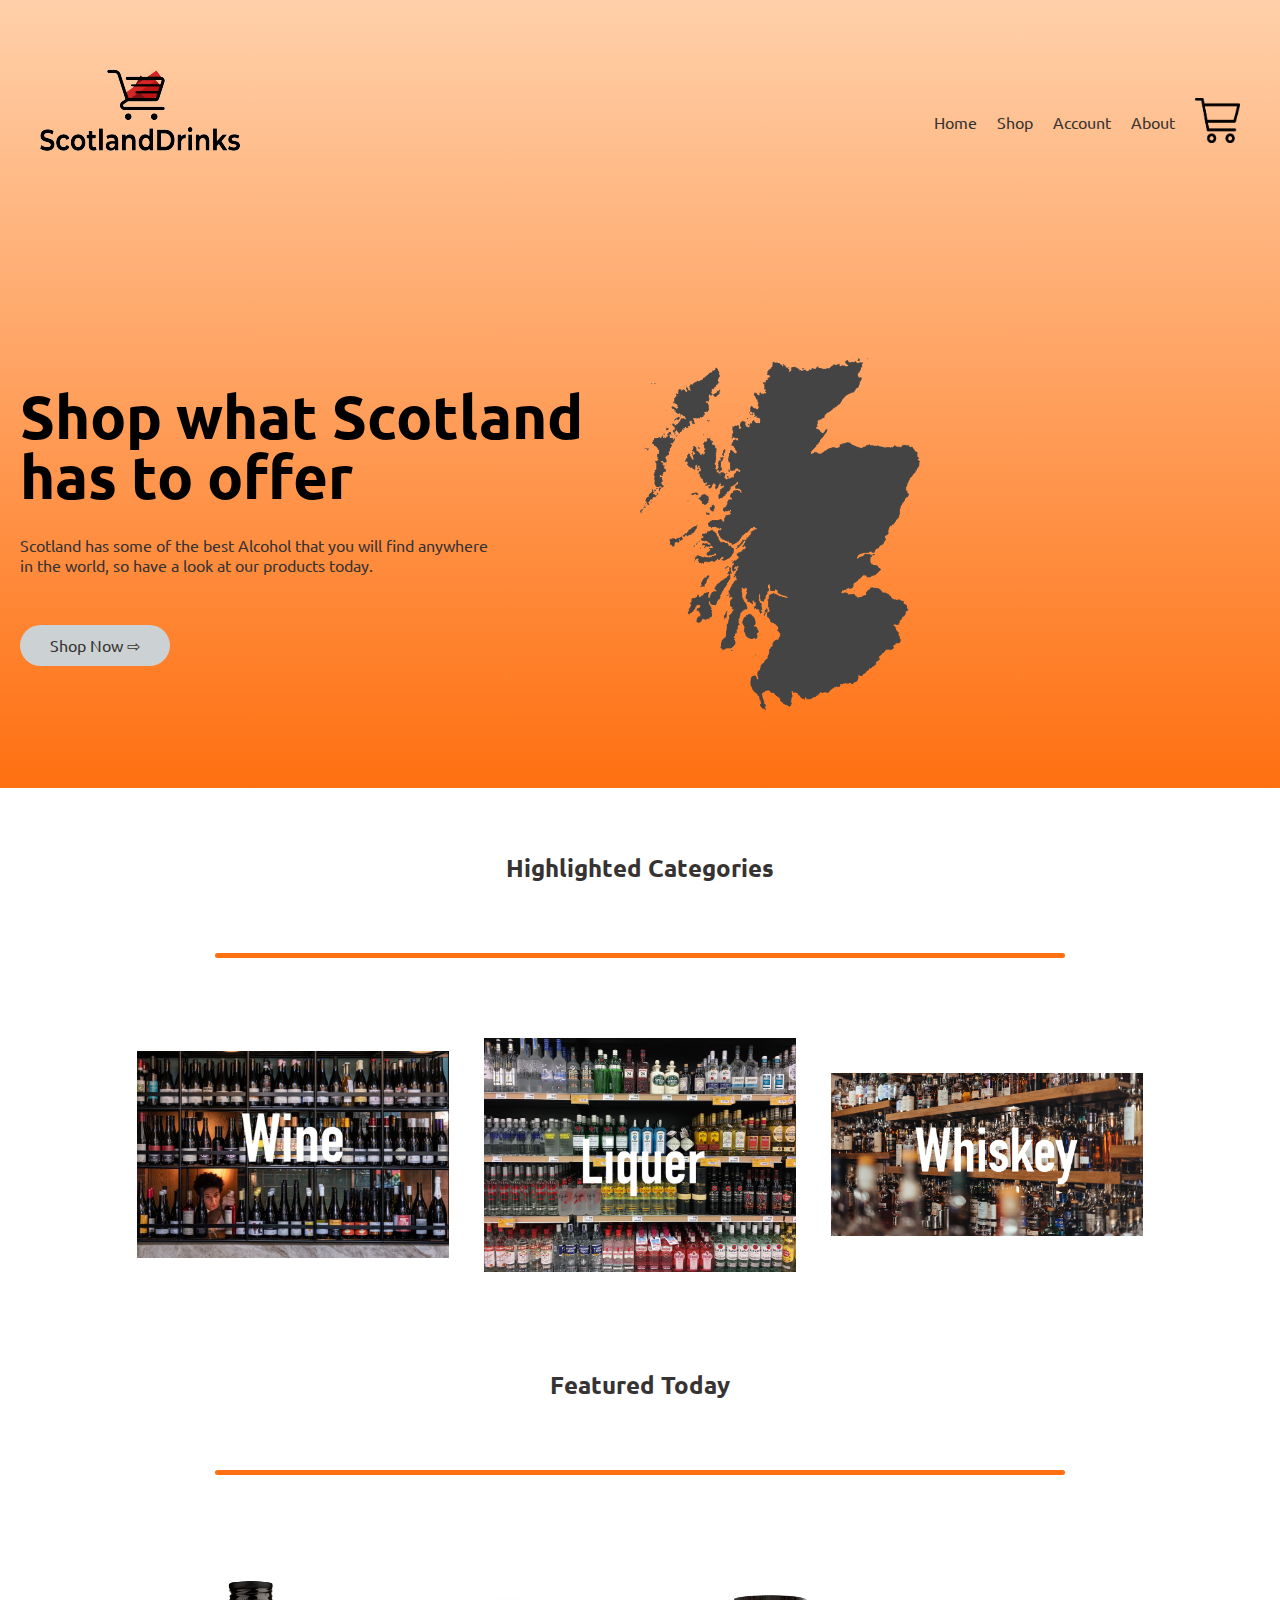
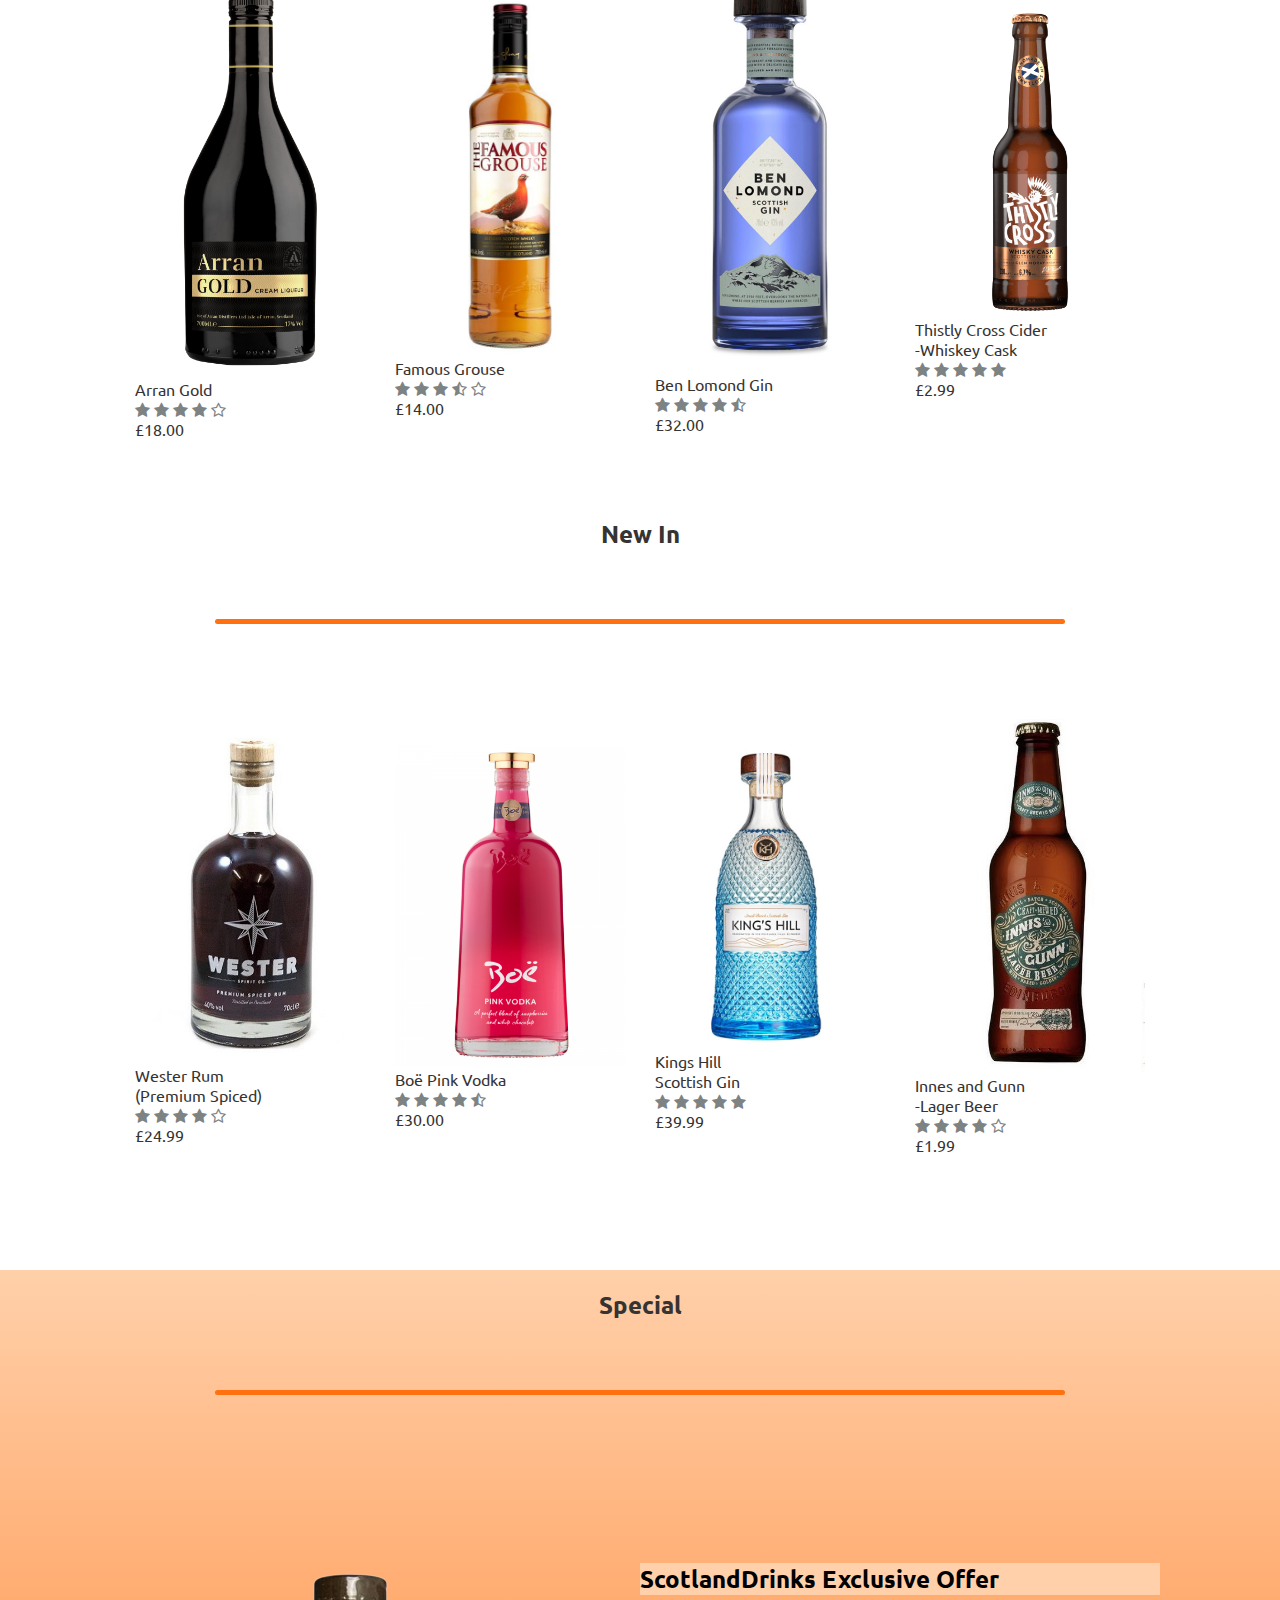
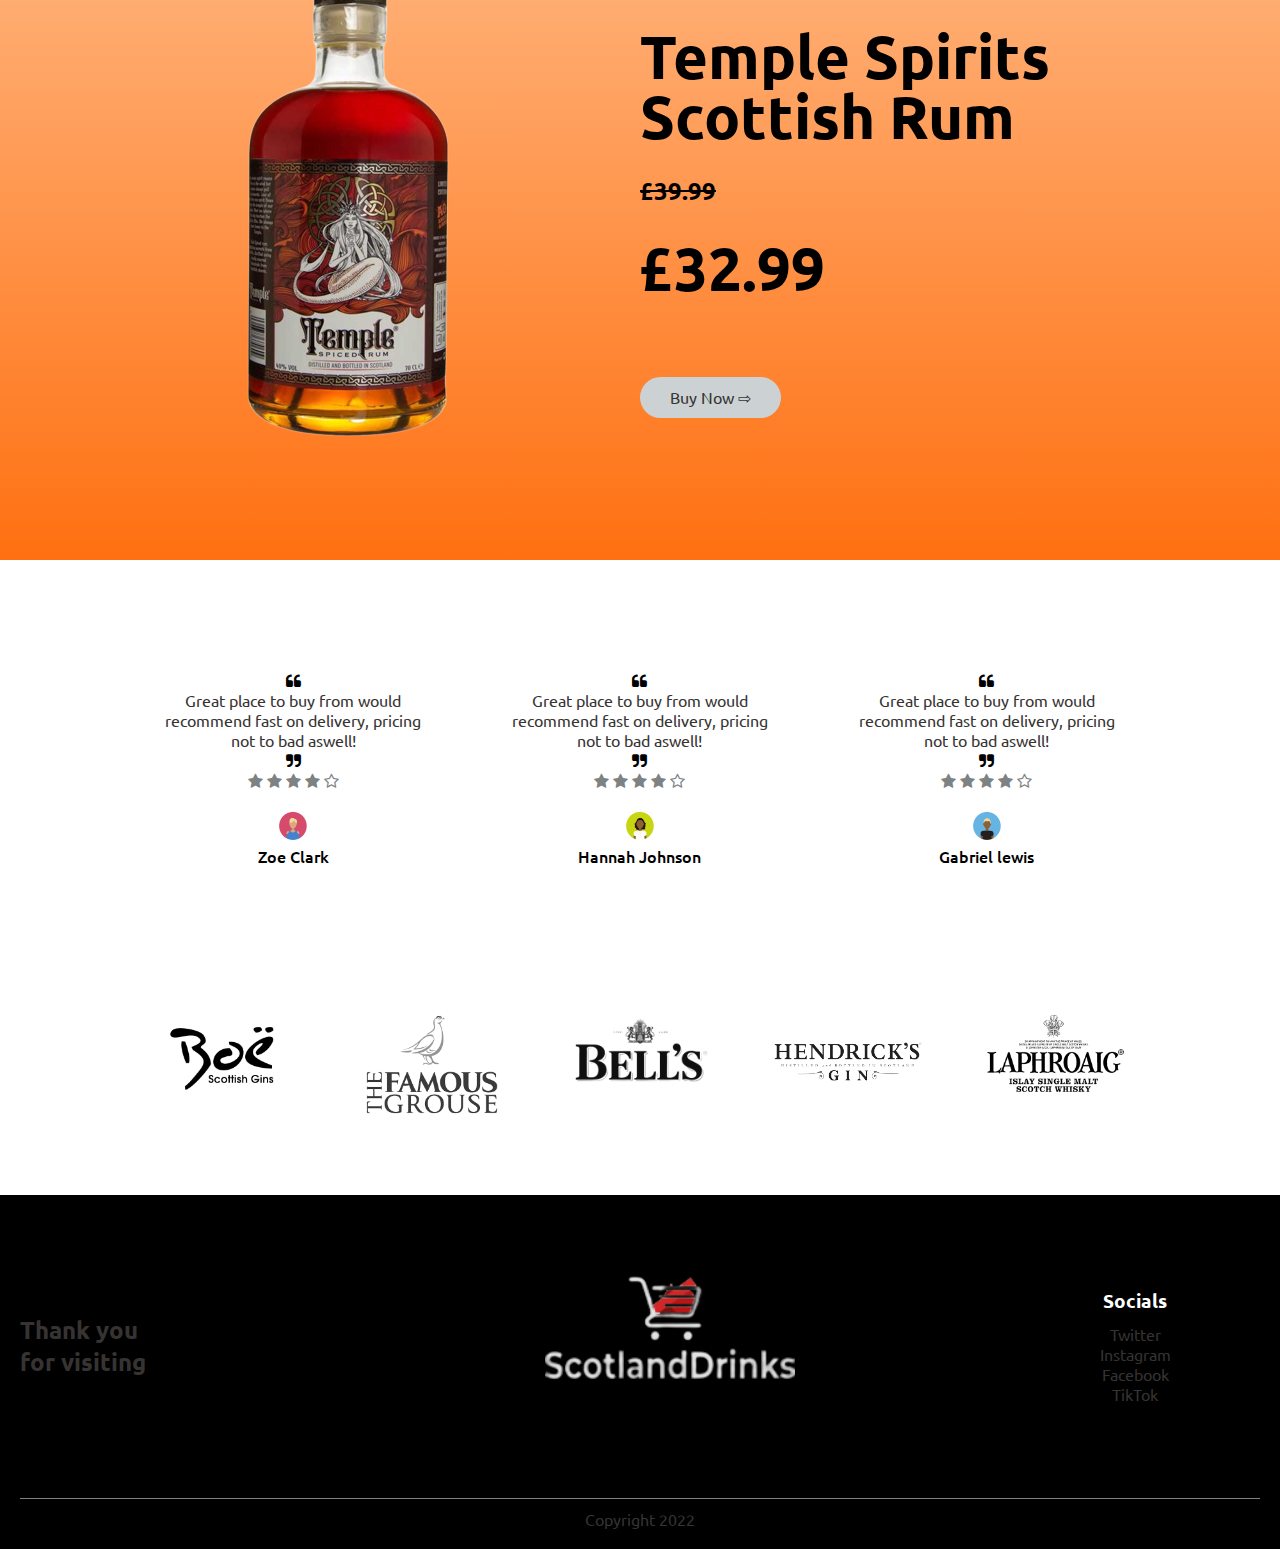
<file: wwwroot/index.html>
<!DOCTYPE html>
<html lang="en">
<head>
    <meta charset="UTF-8">
    <meta name="viewport" content="width=device-width, initial-scale=1.0">
    <title>ScotlandDrinks</title>
    <link rel="stylesheet" href="style.css">
    <link rel="preconnect" href="https://fonts.googleapis.com"> 
    <link rel="preconnect" href="https://fonts.gstatic.com" crossorigin> 
    <link href="https://fonts.googleapis.com/css2?family=Oswald:wght@200&family=Ubuntu:wght@300;400;500;700&display=swap" rel="stylesheet">
    <link rel="stylesheet" href="https://stackpath.bootstrapcdn.com/font-awesome/4.7.0/css/font-awesome.min.css">
</head>
<body>
   <div class="header">

   <div class="shell">
    <div class="navbar">
        <div class="logo">
            <img src="images/Logo.png" width="200px">
        </div>
        <nav>
            <ul id="menuicon">
                <li><a href="index.html">Home</a>
                <li><a href="product.html">Shop</a>
                <li><a href="account.html">Account</a>
                <li><a href="about.html">About</a>
            </ul>
        </nav>
        <a href="basket.html">
         <img alt="Qries" src="images/trolley.png" width="45px" height="45px">
        </a>
        <img src="images/BurgMenu.png" class="menuicon" onclick="menutoggle()">
    </div>
    <div  class="row">
        <div class="collum2">
            <h1>Shop what Scotland<br>has to offer</h1>
            <p>Scotland has some of the best Alcohol that you will find anywhere<br>in the world, so
            have a look at our products today.</p>
            <a href="product.html" class="button">Shop Now &#8680;</a>
        </div>
        <div class="collum2">
            <img src="images/GreyScot.png" width ="280px">
        </div>
    </div>
    </div>
</div>

<!------- Catgeories Highlighted ----->
<div class="categories">
    <div class="small-shell">
        <h2 class="title">Highlighted Categories<br><br></h2>
        <div class="row">
        <div class="collum3">
            <img src="images/Wine.jpg">
        </div>
        <div class="collum3">
            <img src="images/Liquer.jpg">
        </div>
        <div class="collum3">
            <img src="images/Whiskey.jpg">
        </div>
    </div>
    </div>
</div>

<!--------Featured------->
<div class="small-shell">
    <h2 class="title">Featured Today<br><br></h2>
    <div class="row">
        <div class="collum4">
            <img src="images/ArranGold.png">
            <h4>Arran Gold</h4>
            <div class="rating">
                <i class="fa fa-star" aria-hidden="true"></i>
                <i class="fa fa-star" aria-hidden="true"></i>
                <i class="fa fa-star" aria-hidden="true"></i>
                <i class="fa fa-star" aria-hidden="true"></i>
                <i class="fa fa-star-o" aria-hidden="true"></i>
            </div>
            <p>£18.00</p>
        </div>
        <div class="collum4">
            <img src="images/Grouse.jpg">
            <h4>Famous Grouse</h4>
            <div class="rating">
                <i class="fa fa-star" aria-hidden="true"></i>
                <i class="fa fa-star" aria-hidden="true"></i>
                <i class="fa fa-star" aria-hidden="true"></i>
                <i class="fa fa-star-half-o" aria-hidden="true"></i>
                <i class="fa fa-star-o" aria-hidden="true"></i>
            </div>
            <p>£14.00</p>
        </div>
        <div class="collum4">
            <img src="images/BenLomond.jpg">
            <h4>Ben Lomond Gin</h4>
            <div class="rating">
                <i class="fa fa-star" aria-hidden="true"></i>
                <i class="fa fa-star" aria-hidden="true"></i>
                <i class="fa fa-star" aria-hidden="true"></i>
                <i class="fa fa-star" aria-hidden="true"></i>
                <i class="fa fa-star-half-o" aria-hidden="true"></i>
            </div>
            <p>£32.00</p>
        </div>
        <div class="collum4">
            <img src="images/ThistlyCross.png">
            <h4>Thistly Cross Cider<br>-Whiskey Cask </h4>
            <div class="rating">
                <i class="fa fa-star" aria-hidden="true"></i>
                <i class="fa fa-star" aria-hidden="true"></i>
                <i class="fa fa-star" aria-hidden="true"></i>
                <i class="fa fa-star" aria-hidden="true"></i>
                <i class="fa fa-star" aria-hidden="true"></i>
            </div>
            <p>£2.99</p>
        </div>
    </div>
    <h2 class="title">New In<br><br></h2>
    <div class="row">
        <div class="collum4">
            <img src="images/WesterRum.jpg">
            <h4>Wester Rum<br>(Premium Spiced)</h4>
            <div class="rating">
                <i class="fa fa-star" aria-hidden="true"></i>
                <i class="fa fa-star" aria-hidden="true"></i>
                <i class="fa fa-star" aria-hidden="true"></i>
                <i class="fa fa-star" aria-hidden="true"></i>
                <i class="fa fa-star-o" aria-hidden="true"></i>
            </div>
            <p>£24.99</p>
        </div>
        <div class="collum4">
            <img src="images/BoeVodka.png">
            <h4>Boë Pink Vodka</h4>
            <div class="rating">
                <i class="fa fa-star" aria-hidden="true"></i>
                <i class="fa fa-star" aria-hidden="true"></i>
                <i class="fa fa-star" aria-hidden="true"></i>
                <i class="fa fa-star" aria-hidden="true"></i>
                <i class="fa fa-star-half-o" aria-hidden="true"></i>
            </div>
            <p>£30.00</p>
        </div>
        <div class="collum4">
            <img src="images/KingsHill.jpg">
            <h4>Kings Hill<br>Scottish Gin</h4>
            <div class="rating">
                <i class="fa fa-star" aria-hidden="true"></i>
                <i class="fa fa-star" aria-hidden="true"></i>
                <i class="fa fa-star" aria-hidden="true"></i>
                <i class="fa fa-star" aria-hidden="true"></i>
                <i class="fa fa-star" aria-hidden="true"></i>
            </div>
            <p>£39.99</p>
        </div>
        <div class="collum4">
            <img src="images/InnesGunn.jpg">
            <h4>Innes and Gunn<br>-Lager Beer</h4>
            <div class="rating">
                <i class="fa fa-star" aria-hidden="true"></i>
                <i class="fa fa-star" aria-hidden="true"></i>
                <i class="fa fa-star" aria-hidden="true"></i>
                <i class="fa fa-star" aria-hidden="true"></i>
                <i class="fa fa-star-o" aria-hidden="true"></i>
            </div>
            <p>£1.99</p>
        </div>
    </div>
</div>
<!-------------Exclusive Offer----------->
    <div class="offer">
        <div class="small-shell">
            <h2 class="title">Special<br><br></h2>
            <div class="row">
                <div class="collum2">
                    <img src="images/TempleRum.png">
                </div>
                <div class="collum2">
                    <h2 style="background-color: #FFD0AA;">ScotlandDrinks Exclusive Offer</h2>
                    <h1>Temple Spirits Scottish Rum</h1>
                    <h2 style="text-decoration:line-through;">£39.99</h2>
                    <h1>£32.99</h1>
                    <a href="productdetails.html" class="button">Buy Now &#8680;</a>
                </div>
            </div>
        </div>
    </div>

    <!--------- New Section ------->
    <div class="Review">
        <div class="small-shell">
            <div class="row">
                <div class="collum3">
                    <i class="fa fa-quote-left" aria-hidden="true"></i>
                    <p>Great place to buy from would recommend fast
                       on delivery, pricing not to bad aswell!
                    </p>
                    <i class="fa fa-quote-right" aria-hidden="true"></i>
                    <div class="rating">
                        <i class="fa fa-star" aria-hidden="true"></i>
                        <i class="fa fa-star" aria-hidden="true"></i>
                        <i class="fa fa-star" aria-hidden="true"></i>
                        <i class="fa fa-star" aria-hidden="true"></i>
                        <i class="fa fa-star-o" aria-hidden="true"></i>
                    </div>
                    <img src="images/Profile-1.png">
                    <h3>Zoe Clark</h3>
                </div>
                <div class="collum3">
                    <i class="fa fa-quote-left" aria-hidden="true"></i>
                    <p>Great place to buy from would recommend fast
                       on delivery, pricing not to bad aswell!
                    </p>
                    <i class="fa fa-quote-right" aria-hidden="true"></i>
                    <div class="rating">
                        <i class="fa fa-star" aria-hidden="true"></i>
                        <i class="fa fa-star" aria-hidden="true"></i>
                        <i class="fa fa-star" aria-hidden="true"></i>
                        <i class="fa fa-star" aria-hidden="true"></i>
                        <i class="fa fa-star-o" aria-hidden="true"></i>
                    </div>
                    <img src="images/Profile-2.png">
                    <h3>Hannah Johnson</h3>
                </div>
                <div class="collum3">
                    <i class="fa fa-quote-left" aria-hidden="true"></i>
                    <p>Great place to buy from would recommend fast
                       on delivery, pricing not to bad aswell!
                    </p>
                    <i class="fa fa-quote-right" aria-hidden="true"></i>
                    <div class="rating">
                        <i class="fa fa-star" aria-hidden="true"></i>
                        <i class="fa fa-star" aria-hidden="true"></i>
                        <i class="fa fa-star" aria-hidden="true"></i>
                        <i class="fa fa-star" aria-hidden="true"></i>
                        <i class="fa fa-star-o" aria-hidden="true"></i>
                    </div>
                    <img src="images/Profile-3.png">
                    <h3>Gabriel lewis</h3>
                </div>
            </div>
        </div>
    </div>

    <!-----Brand--->
    <div class="brands">
        <div class="small-shell">
            <div class="row">
                <div class="collum5">
                    <img src="images/Logo1.png">
                </div>
                <div class="collum5">
                    <img src="images/Logo2.png">
                </div>
                <div class="collum5">
                    <img src="images/Logo3.png">
                </div>
                <div class="collum5">
                    <img src="images/Logo4.png">
                </div>
                <div class="collum5">
                    <img src="images/Logo5.png">
                </div>
            </div>
        </div>
    </div>

<!---------footer------>

    <div class="footer">
        <div class="shell">
            <div class="row">
                <div class="foot-collum1">
                    <h2>Thank you<br>for visiting</h2>
                </div>
                <div class="foot-collum2">
                    <img src="images/WhiteLogo.png">
                </div>
                <div class="foot-collum3">
                    <h3>Socials</h3>
                    <ul>
                        <li>Twitter<br></li>
                        <li>Instagram<br></li>
                        <li>Facebook<br></li>
                        <li>TikTok<br></li>
                    </ul>
                </div>
            </div>
            <hr>
            <p class="copyright">Copyright 2022</p>
        </div>
    </div>

    <!-----js toggle----->
    <script>
        var menuicon = document.getElementById("menuicon");
        
        menuicon.style.maxHeight = "0px";

        function menutoggle(){
            if(menuicon.style.maxHeight == "0px")
                {
                    menuicon.style.maxHeight = "200px";
                }
            else
                {
                    menuicon.style.maxHeight = "0px";
                }
        }
    </script>
</body>
</html>
</file>
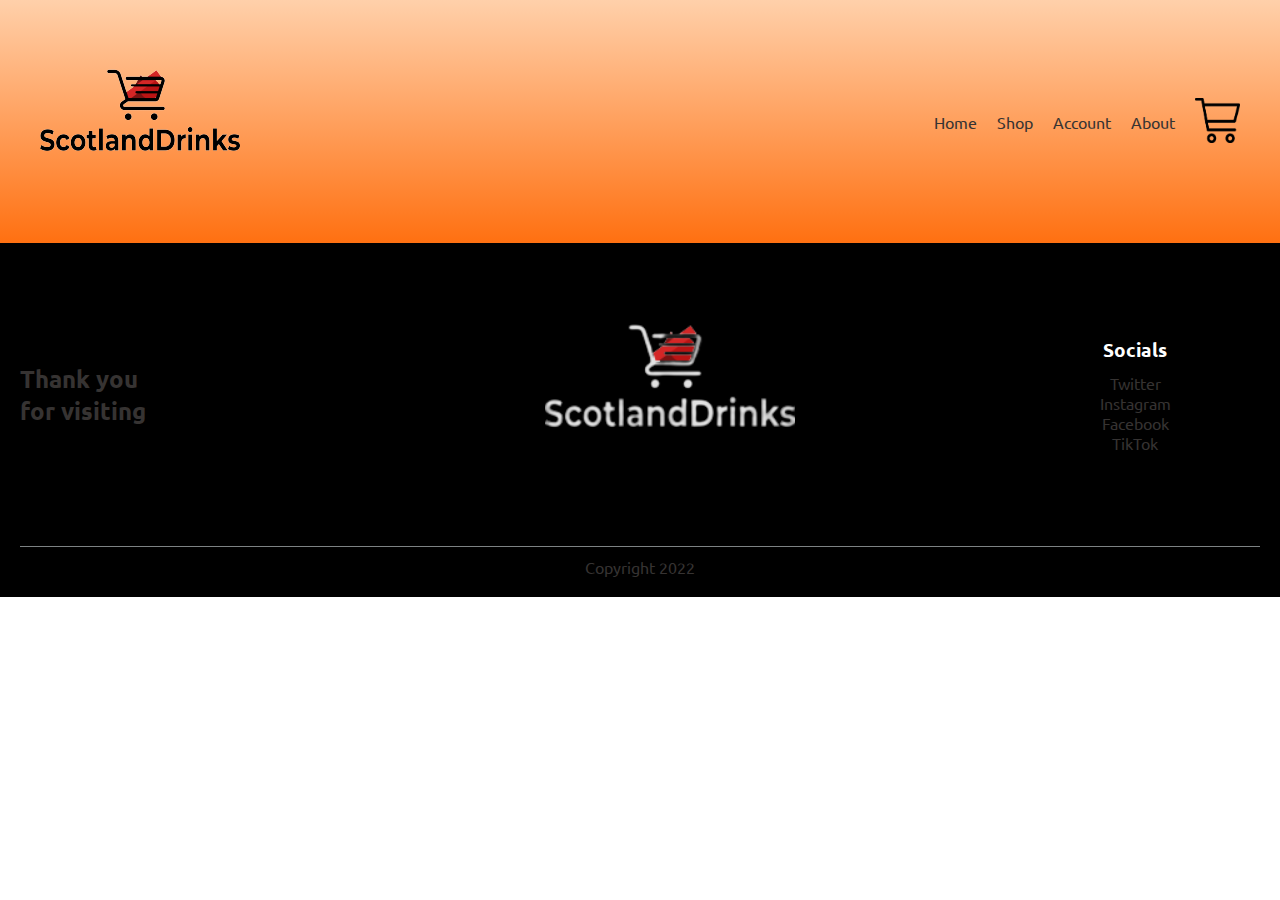
<file: wwwroot/about.html>
<!DOCTYPE html>
<html lang="en">
<head>
    <meta charset="UTF-8">
    <meta name="viewport" content="width=device-width, initial-scale=1.0">
    <title>ScotlandDrinks - Products</title>
    <link rel="stylesheet" href="style.css">
    <link rel="preconnect" href="https://fonts.googleapis.com"> 
    <link rel="preconnect" href="https://fonts.gstatic.com" crossorigin> 
    <link href="https://fonts.googleapis.com/css2?family=Oswald:wght@200&family=Ubuntu:wght@300;400;500;700&display=swap" rel="stylesheet">
    <link rel="stylesheet" href="https://stackpath.bootstrapcdn.com/font-awesome/4.7.0/css/font-awesome.min.css">
</head>

<body>
   <div class="header">

   <div class="shell">
    <div class="navbar">
        <div class="logo">
            <img src="images/Logo.png" width="200px">
        </div>
        <nav>
            <ul id="menuicon">
                <li><a href="index.html">Home</a>
                <li><a href="product.html">Shop</a>
                <li><a href="account.html">Account</a>
                <li><a href="about.html">About</a>
            </ul>
        </nav>
        <a href="basket.html">
         <img alt="Qries" src="images/trolley.png" width="45px" height="45px">
        </a>
        <img src="images/BurgMenu.png" class="menuicon" onclick="menutoggle()">
    </div>
    </div>
    </div>

   <!---------footer------>

    <div class="footer">
        <div class="shell">
            <div class="row">
                <div class="foot-collum1">
                    <h2>Thank you<br>for visiting</h2>
                </div>
                <div class="foot-collum2">
                    <img src="images/WhiteLogo.png">
                </div>
                <div class="foot-collum3">
                    <h3>Socials</h3>
                    <ul>
                        <li>Twitter<br></li>
                        <li>Instagram<br></li>
                        <li>Facebook<br></li>
                        <li>TikTok<br></li>
                    </ul>
                </div>
            </div>
            <hr>
            <p class="copyright">Copyright 2022</p>
        </div>
    </div>
    <!-----js toggle----->
    <script>
        var menuicon = document.getElementById("menuicon");
        
        menuicon.style.maxHeight = "0px";

        function menutoggle(){
            if(menuicon.style.maxHeight == "0px")
                {
                    menuicon.style.maxHeight = "200px";
                }
            else
                {
                    menuicon.style.maxHeight = "0px";
                }
        }
    </script>
</body>
</html>
</file>
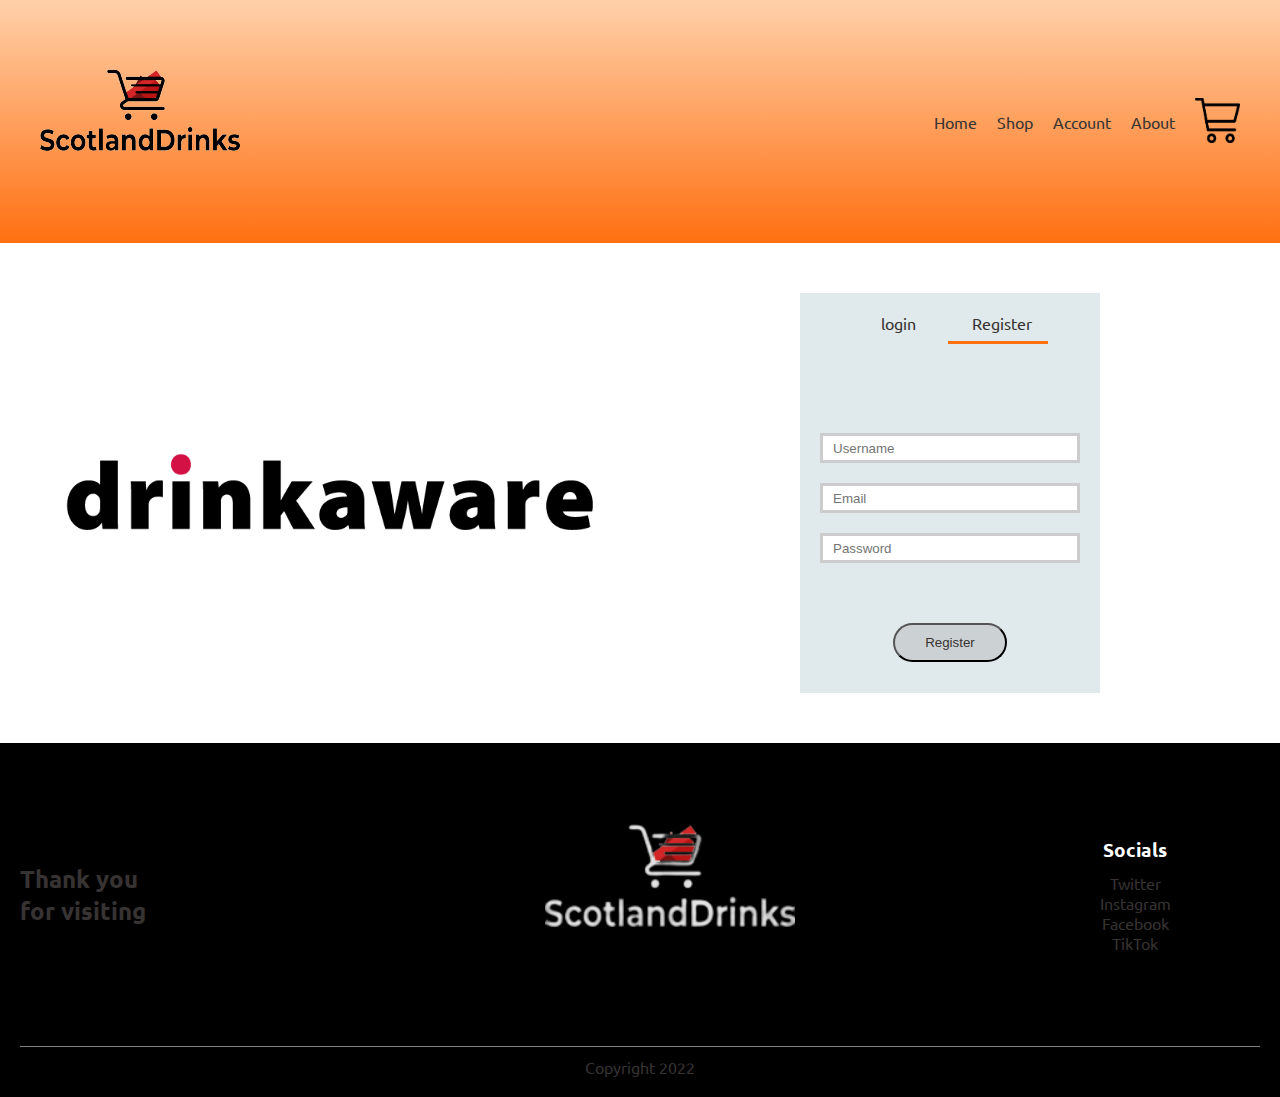
<file: wwwroot/account.html>
<!DOCTYPE html>
<html lang="en">
<head>
    <meta charset="UTF-8">
    <meta name="viewport" content="width=device-width, initial-scale=1.0">
    <title>ScotlandDrinks - Products</title>
    <link rel="stylesheet" href="style.css">
    <link rel="preconnect" href="https://fonts.googleapis.com"> 
    <link rel="preconnect" href="https://fonts.gstatic.com" crossorigin> 
    <link href="https://fonts.googleapis.com/css2?family=Oswald:wght@200&family=Ubuntu:wght@300;400;500;700&display=swap" rel="stylesheet">
    <link rel="stylesheet" href="https://stackpath.bootstrapcdn.com/font-awesome/4.7.0/css/font-awesome.min.css">
</head>

<body>
   <div class="header">

   <div class="shell">
    <div class="navbar">
        <div class="logo">
            <img src="images/Logo.png" width="200px">
        </div>
        <nav>
            <ul id="menuicon">
                <li><a href="index.html">Home</a>
                <li><a href="product.html">Shop</a>
                <li><a href="account.html">Account</a>
                <li><a href="about.html">About</a>
            </ul>
        </nav>
        <a href="basket.html">
         <img alt="Qries" src="images/trolley.png" width="45px" height="45px">
        </a>
        <img src="images/BurgMenu.png" class="menuicon" onclick="menutoggle()">
    </div>
    </div>
    </div>

    <!---account------>

    <div class="account">
        <div class="shell">
            <div class="row">
                <div class="collum2">
                    <img src="images/drinkaware.png" width="100%">
                </div>
                <div class="collum2">
                    <div class="formholder">
                       <div class="formbutton">
                           <span onclick="Login()">login</span>
                           <span onclick="Register()">Register</span>
                           <hr id="Indicator">
                       </div> 

                       <form id="LoginForm">
                           <input type="text" placeholder="Username">
                           <input type="password" placeholder="Password">
                           <button type="submit" class="button">Login</button>
                           <a href="">Forgot Password</a>
                       </form>

                       <form id="RegistrationForm">
                        <input type="text" placeholder="Username">
                        <input type="email" placeholder="Email">
                        <input type="password" placeholder="Password">
                        <button type="submit" class="button">Register</button>
                    </form>
                    </div>
                </div>
            </div>
        </div>
    </div>

   <!---------footer------>

    <div class="footer">
        <div class="shell">
            <div class="row">
                <div class="foot-collum1">
                    <h2>Thank you<br>for visiting</h2>
                </div>
                <div class="foot-collum2">
                    <img src="images/WhiteLogo.png">
                </div>
                <div class="foot-collum3">
                    <h3>Socials</h3>
                    <ul>
                        <li>Twitter<br></li>
                        <li>Instagram<br></li>
                        <li>Facebook<br></li>
                        <li>TikTok<br></li>
                    </ul>
                </div>
            </div>
            <hr>
            <p class="copyright">Copyright 2022</p>
        </div>
    </div>
    <!-----js toggle----->
    <script>
        var menuicon = document.getElementById("menuicon");
        
        menuicon.style.maxHeight = "0px";

        function menutoggle(){
            if(menuicon.style.maxHeight == "0px")
                {
                    menuicon.style.maxHeight = "200px";
                }
            else
                {
                    menuicon.style.maxHeight = "0px";
                }
        }
    </script>

    <!----js for form----->

    <script>

        var LoginForm = document.getElementById("LoginForm")
        var RegistrationForm = document.getElementById("RegistrationForm")
        var Indicator = document.getElementById("Indicator")

            function Register(){

                RegistrationForm.style.transform = "translateX(0px)";
                LoginForm.style.transform = "translateX(0px)";
                Indicator.style.transform = "translateX(100px)";

            }

            function Login(){

                RegistrationForm.style.transform = "translateX(300px)";
                LoginForm.style.transform = "translateX(300px)";
                Indicator.style.transform = "translateX(0px)";
            }

    </script>
</body>
</html>
</file>
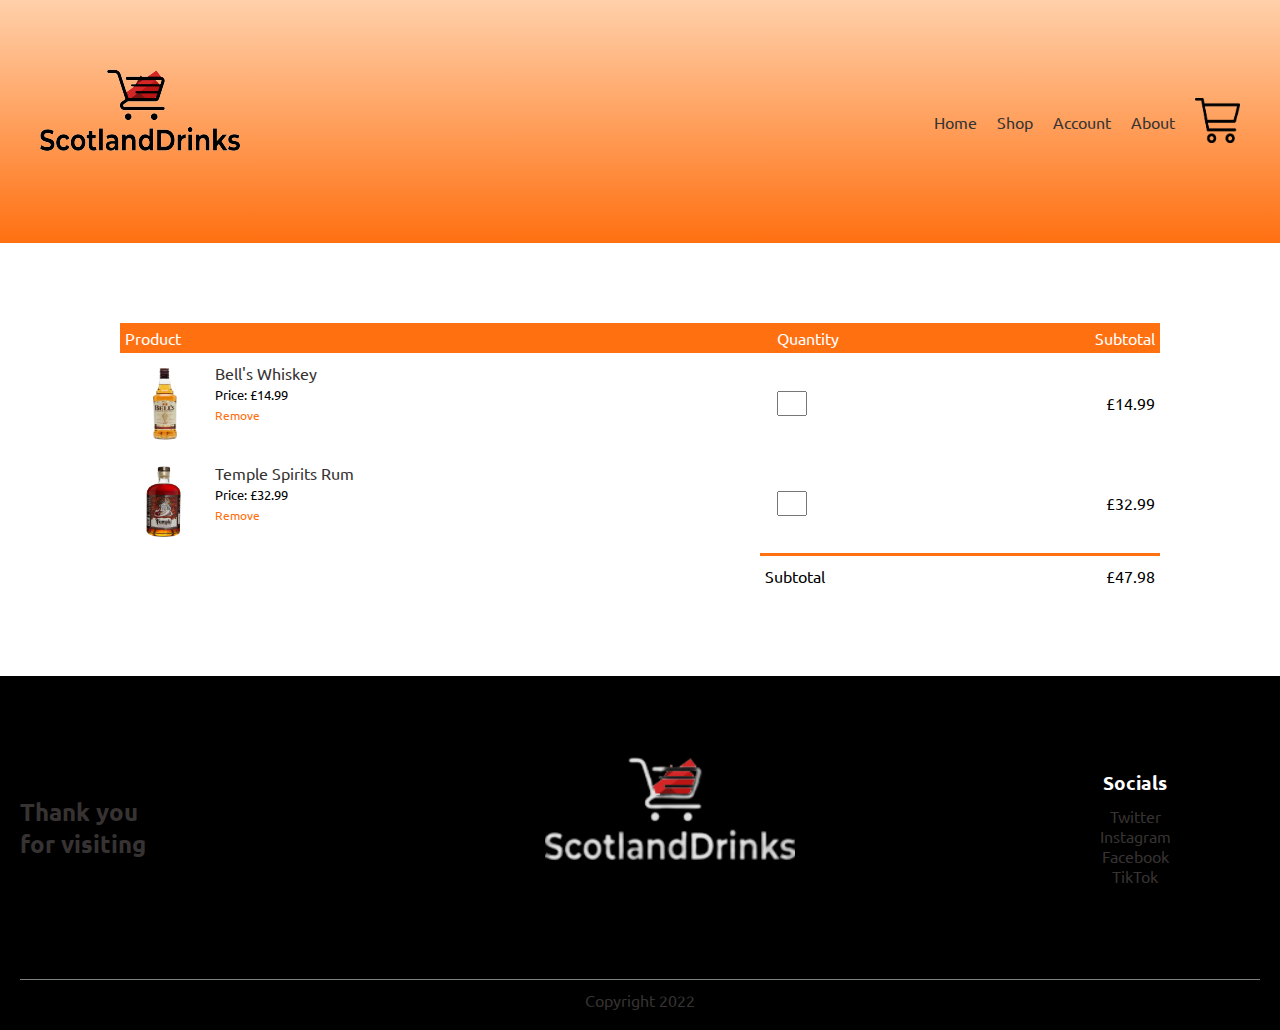
<file: wwwroot/basket.html>
<!DOCTYPE html>
<html lang="en">
<head>
    <meta charset="UTF-8">
    <meta name="viewport" content="width=device-width, initial-scale=1.0">
    <title>ScotlandDrinks - Products</title>
    <link rel="stylesheet" href="style.css">
    <link rel="preconnect" href="https://fonts.googleapis.com"> 
    <link rel="preconnect" href="https://fonts.gstatic.com" crossorigin> 
    <link href="https://fonts.googleapis.com/css2?family=Oswald:wght@200&family=Ubuntu:wght@300;400;500;700&display=swap" rel="stylesheet">
    <link rel="stylesheet" href="https://stackpath.bootstrapcdn.com/font-awesome/4.7.0/css/font-awesome.min.css">
</head>

<body>
   <div class="header">

   <div class="shell">
    <div class="navbar">
        <div class="logo">
            <img src="images/Logo.png" width="200px">
        </div>
        <nav>
            <ul id="menuicon">
                <li><a href="index.html">Home</a>
                <li><a href="product.html">Shop</a>
                <li><a href="account.html">Account</a>
                <li><a href="about.html">About</a>
            </ul>
        </nav>
        <a href="basket.html">
         <img alt="Qries" src="images/trolley.png" width="45px" height="45px">
        </a>
        <img src="images/BurgMenu.png" class="menuicon" onclick="menutoggle()">
    </div>
    </div>
    </div>

    <!---------Cart------>
    <div class="small-shell basket">
        <table>
            <tr>
                <th>Product</th>
                <th>Quantity</th>
                <th>Subtotal</th>
            </tr>
            <tr>
                <td>
                    <div class="b-info">
                        <img src="images/Bells.png">
                        <div>
                            <p>Bell's Whiskey</p>
                            <small>Price: £14.99</small>
                            <br>
                            <a href="">Remove</a>
                        </div>
                    </div>
                </td>
                <td><input type="number" value="1"></td>
                <td>£14.99</td>
            </tr>
            <tr>
                <td>
                    <div class="b-info">
                        <img src="images/TempleRum.png">
                        <div>
                            <p>Temple Spirits Rum</p>
                            <small>Price: £32.99</small>
                            <br>
                            <a href="">Remove</a>
                        </div>
                    </div>
                </td>
                <td><input type="number" value="1"></td>
                <td>£32.99</td>
            </tr>
        </table>

        <div class="total-price">
            <table>
                <tr>
                    <td>Subtotal</td>
                    <td>£47.98</td>
                </tr>
            </table>
        </div>
    </div>

   <!---------footer------>

    <div class="footer">
        <div class="shell">
            <div class="row">
                <div class="foot-collum1">
                    <h2>Thank you<br>for visiting</h2>
                </div>
                <div class="foot-collum2">
                    <img src="images/WhiteLogo.png">
                </div>
                <div class="foot-collum3">
                    <h3>Socials</h3>
                    <ul>
                        <li>Twitter<br></li>
                        <li>Instagram<br></li>
                        <li>Facebook<br></li>
                        <li>TikTok<br></li>
                    </ul>
                </div>
            </div>
            <hr>
            <p class="copyright">Copyright 2022</p>
        </div>
    </div>
    <!-----js toggle----->
    <script>
        var menuicon = document.getElementById("menuicon");
        
        menuicon.style.maxHeight = "0px";

        function menutoggle(){
            if(menuicon.style.maxHeight == "0px")
                {
                    menuicon.style.maxHeight = "200px";
                }
            else
                {
                    menuicon.style.maxHeight = "0px";
                }
        }
    </script>
</body>
</html>
</file>
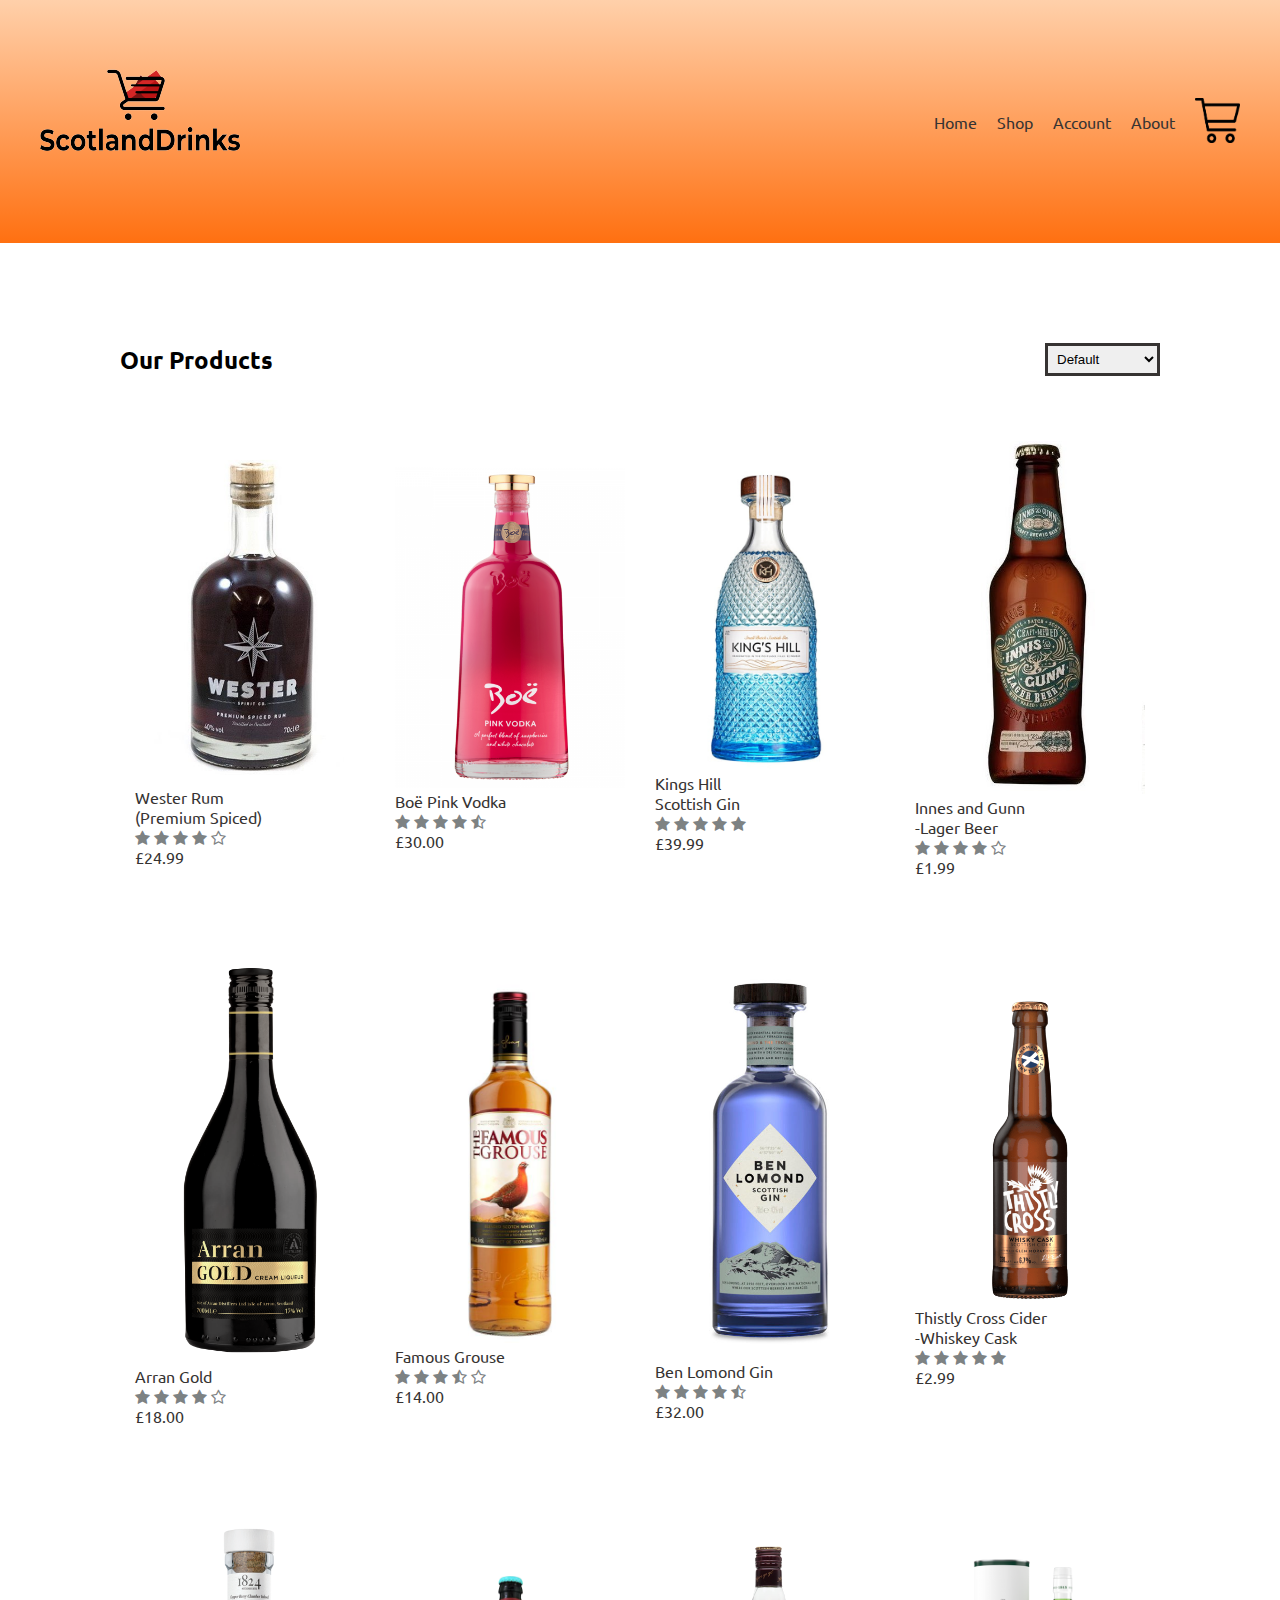
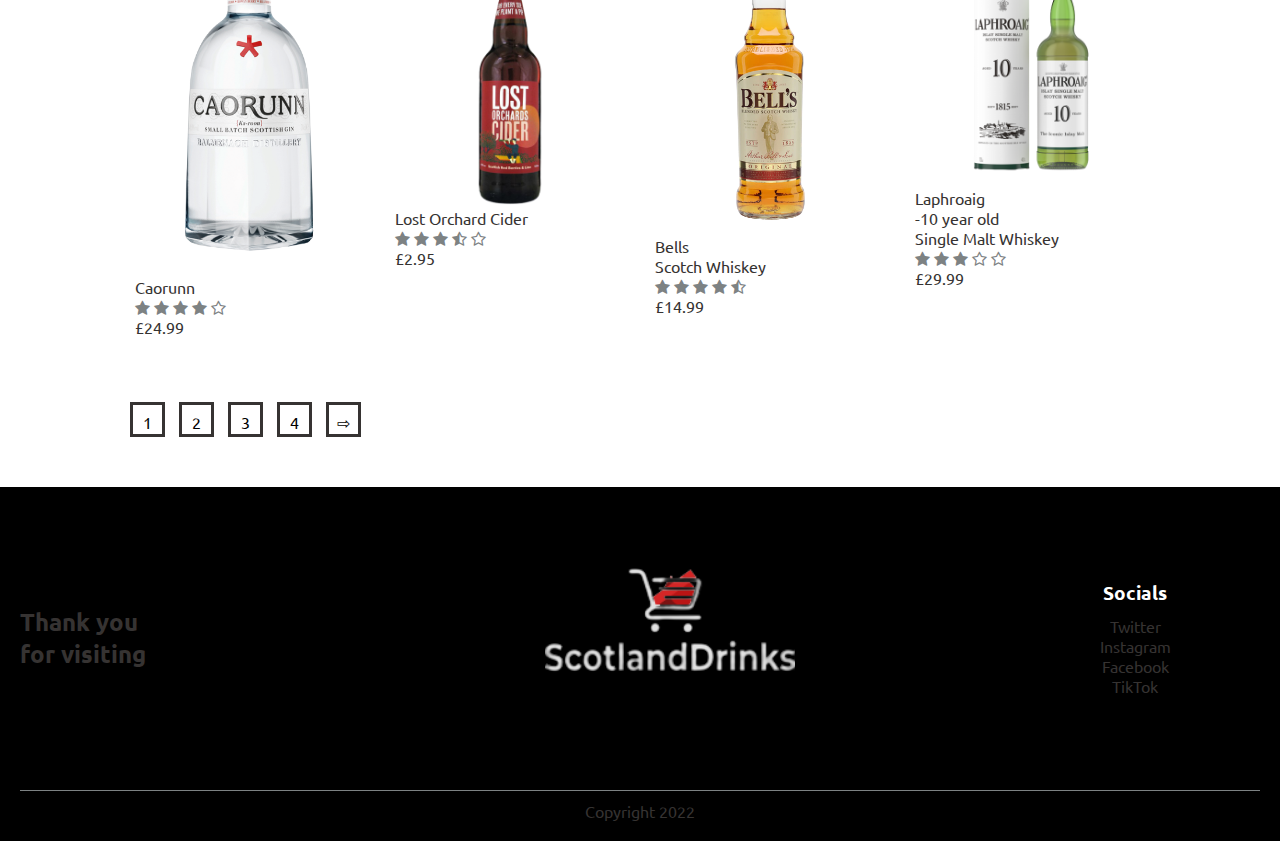
<file: wwwroot/product.html>
<!DOCTYPE html>
<html lang="en">
<head>
    <meta charset="UTF-8">
    <meta name="viewport" content="width=device-width, initial-scale=1.0">
    <title>ScotlandDrinks - Products</title>
    <link rel="stylesheet" href="style.css">
    <link rel="preconnect" href="https://fonts.googleapis.com"> 
    <link rel="preconnect" href="https://fonts.gstatic.com" crossorigin> 
    <link href="https://fonts.googleapis.com/css2?family=Oswald:wght@200&family=Ubuntu:wght@300;400;500;700&display=swap" rel="stylesheet">
    <link rel="stylesheet" href="https://stackpath.bootstrapcdn.com/font-awesome/4.7.0/css/font-awesome.min.css">
</head>
<body>
   <div class="header">

   <div class="shell">
    <div class="navbar">
        <div class="logo">
            <img src="images/Logo.png" width="200px">
        </div>
        <nav>
            <ul id="menuicon">
                <li><a href="index.html">Home</a>
                <li><a href="product.html">Shop</a>
                <li><a href="account.html">Account</a>
                <li><a href="about.html">About</a>
            </ul>
        </nav>
        <a href="basket.html">
         <img alt="Qries" src="images/trolley.png" width="45px" height="45px">
        </a>
        <img src="images/BurgMenu.png" class="menuicon" onclick="menutoggle()">
    </div>
    
    </div>
</div>

<div class="small-shell">

    <div class="row row2">
        <h2>Our Products</h2>
        <select>
            <option>Default</option>
            <option>By Rating</option>
            <option>By Popularity</option>
            <option>By Price</option>
            <option>By Sale</option>
        </select>
    </div>

    <div class="row">
        <div class="collum4">
            <img src="images/WesterRum.jpg">
            <h4>Wester Rum<br>(Premium Spiced)</h4>
            <div class="rating">
                <i class="fa fa-star" aria-hidden="true"></i>
                <i class="fa fa-star" aria-hidden="true"></i>
                <i class="fa fa-star" aria-hidden="true"></i>
                <i class="fa fa-star" aria-hidden="true"></i>
                <i class="fa fa-star-o" aria-hidden="true"></i>
            </div>
            <p>£24.99</p>
        </div>
        <div class="collum4">
            <img src="images/BoeVodka.png">
            <h4>Boë Pink Vodka</h4>
            <div class="rating">
                <i class="fa fa-star" aria-hidden="true"></i>
                <i class="fa fa-star" aria-hidden="true"></i>
                <i class="fa fa-star" aria-hidden="true"></i>
                <i class="fa fa-star" aria-hidden="true"></i>
                <i class="fa fa-star-half-o" aria-hidden="true"></i>
            </div>
            <p>£30.00</p>
        </div>
        <div class="collum4">
            <img src="images/KingsHill.jpg">
            <h4>Kings Hill<br>Scottish Gin</h4>
            <div class="rating">
                <i class="fa fa-star" aria-hidden="true"></i>
                <i class="fa fa-star" aria-hidden="true"></i>
                <i class="fa fa-star" aria-hidden="true"></i>
                <i class="fa fa-star" aria-hidden="true"></i>
                <i class="fa fa-star" aria-hidden="true"></i>
            </div>
            <p>£39.99</p>
        </div>
        <div class="collum4">
            <img src="images/InnesGunn.jpg">
            <h4>Innes and Gunn<br>-Lager Beer</h4>
            <div class="rating">
                <i class="fa fa-star" aria-hidden="true"></i>
                <i class="fa fa-star" aria-hidden="true"></i>
                <i class="fa fa-star" aria-hidden="true"></i>
                <i class="fa fa-star" aria-hidden="true"></i>
                <i class="fa fa-star-o" aria-hidden="true"></i>
            </div>
            <p>£1.99</p>
        </div>
    </div>
    <div class="row">
        <div class="collum4">
            <img src="images/ArranGold.png">
            <h4>Arran Gold</h4>
            <div class="rating">
                <i class="fa fa-star" aria-hidden="true"></i>
                <i class="fa fa-star" aria-hidden="true"></i>
                <i class="fa fa-star" aria-hidden="true"></i>
                <i class="fa fa-star" aria-hidden="true"></i>
                <i class="fa fa-star-o" aria-hidden="true"></i>
            </div>
            <p>£18.00</p>
        </div>
        <div class="collum4">
            <img src="images/Grouse.jpg">
            <h4>Famous Grouse</h4>
            <div class="rating">
                <i class="fa fa-star" aria-hidden="true"></i>
                <i class="fa fa-star" aria-hidden="true"></i>
                <i class="fa fa-star" aria-hidden="true"></i>
                <i class="fa fa-star-half-o" aria-hidden="true"></i>
                <i class="fa fa-star-o" aria-hidden="true"></i>
            </div>
            <p>£14.00</p>
        </div>
        <div class="collum4">
            <img src="images/BenLomond.jpg">
            <h4>Ben Lomond Gin</h4>
            <div class="rating">
                <i class="fa fa-star" aria-hidden="true"></i>
                <i class="fa fa-star" aria-hidden="true"></i>
                <i class="fa fa-star" aria-hidden="true"></i>
                <i class="fa fa-star" aria-hidden="true"></i>
                <i class="fa fa-star-half-o" aria-hidden="true"></i>
            </div>
            <p>£32.00</p>
        </div>
        <div class="collum4">
            <img src="images/ThistlyCross.png">
            <h4>Thistly Cross Cider<br>-Whiskey Cask </h4>
            <div class="rating">
                <i class="fa fa-star" aria-hidden="true"></i>
                <i class="fa fa-star" aria-hidden="true"></i>
                <i class="fa fa-star" aria-hidden="true"></i>
                <i class="fa fa-star" aria-hidden="true"></i>
                <i class="fa fa-star" aria-hidden="true"></i>
            </div>
            <p>£2.99</p>
        </div>
    </div>
    <div class="row">
        <div class="collum4">
            <img src="images/Caorunn.png">
            <h4>Caorunn</h4>
            <div class="rating">
                <i class="fa fa-star" aria-hidden="true"></i>
                <i class="fa fa-star" aria-hidden="true"></i>
                <i class="fa fa-star" aria-hidden="true"></i>
                <i class="fa fa-star" aria-hidden="true"></i>
                <i class="fa fa-star-o" aria-hidden="true"></i>
            </div>
            <p>£24.99</p>
        </div>
        <div class="collum4">
            <img src="images/LostOrchard.png">
            <h4>Lost Orchard Cider</h4>
            <div class="rating">
                <i class="fa fa-star" aria-hidden="true"></i>
                <i class="fa fa-star" aria-hidden="true"></i>
                <i class="fa fa-star" aria-hidden="true"></i>
                <i class="fa fa-star-half-o" aria-hidden="true"></i>
                <i class="fa fa-star-o" aria-hidden="true"></i>
            </div>
            <p>£2.95</p>
        </div>
        <div class="collum4">
            <img src="images/Bells.png">
            <h4>Bells<br>Scotch Whiskey</h4>
            <div class="rating">
                <i class="fa fa-star" aria-hidden="true"></i>
                <i class="fa fa-star" aria-hidden="true"></i>
                <i class="fa fa-star" aria-hidden="true"></i>
                <i class="fa fa-star" aria-hidden="true"></i>
                <i class="fa fa-star-half-o" aria-hidden="true"></i>
            </div>
            <p>£14.99</p>
        </div>
        <div class="collum4">
            <img src="images/Laphroaig.png">
            <h4>Laphroaig<br>-10 year old<br>Single Malt Whiskey</h4>
            <div class="rating">
                <i class="fa fa-star" aria-hidden="true"></i>
                <i class="fa fa-star" aria-hidden="true"></i>
                <i class="fa fa-star" aria-hidden="true"></i>
                <i class="fa fa-star-o" aria-hidden="true"></i>
                <i class="fa fa-star-o" aria-hidden="true"></i>
            </div>
            <p>£29.99</p>
        </div>
    </div>
    <div class="pagebutton">
        <span>1</span>
        <span>2</span>
        <span>3</span>
        <span>4</span>
        <span>&#8680</span>
    </div>
</div>

</div>

<!---------footer------>

    <div class="footer">
        <div class="shell">
            <div class="row">
                <div class="foot-collum1">
                    <h2>Thank you<br>for visiting</h2>
                </div>
                <div class="foot-collum2">
                    <img src="images/WhiteLogo.png">
                </div>
                <div class="foot-collum3">
                    <h3>Socials</h3>
                    <ul>
                        <li>Twitter<br></li>
                        <li>Instagram<br></li>
                        <li>Facebook<br></li>
                        <li>TikTok<br></li>
                    </ul>
                </div>
            </div>
            <hr>
            <p class="copyright">Copyright 2022</p>
        </div>
    </div>
    <!-----js toggle----->
    <script>
        var menuicon = document.getElementById("menuicon");
        
        menuicon.style.maxHeight = "0px";

        function menutoggle(){
            if(menuicon.style.maxHeight == "0px")
                {
                    menuicon.style.maxHeight = "200px";
                }
            else
                {
                    menuicon.style.maxHeight = "0px";
                }
        }
    </script>
</body>
</html>
</file>
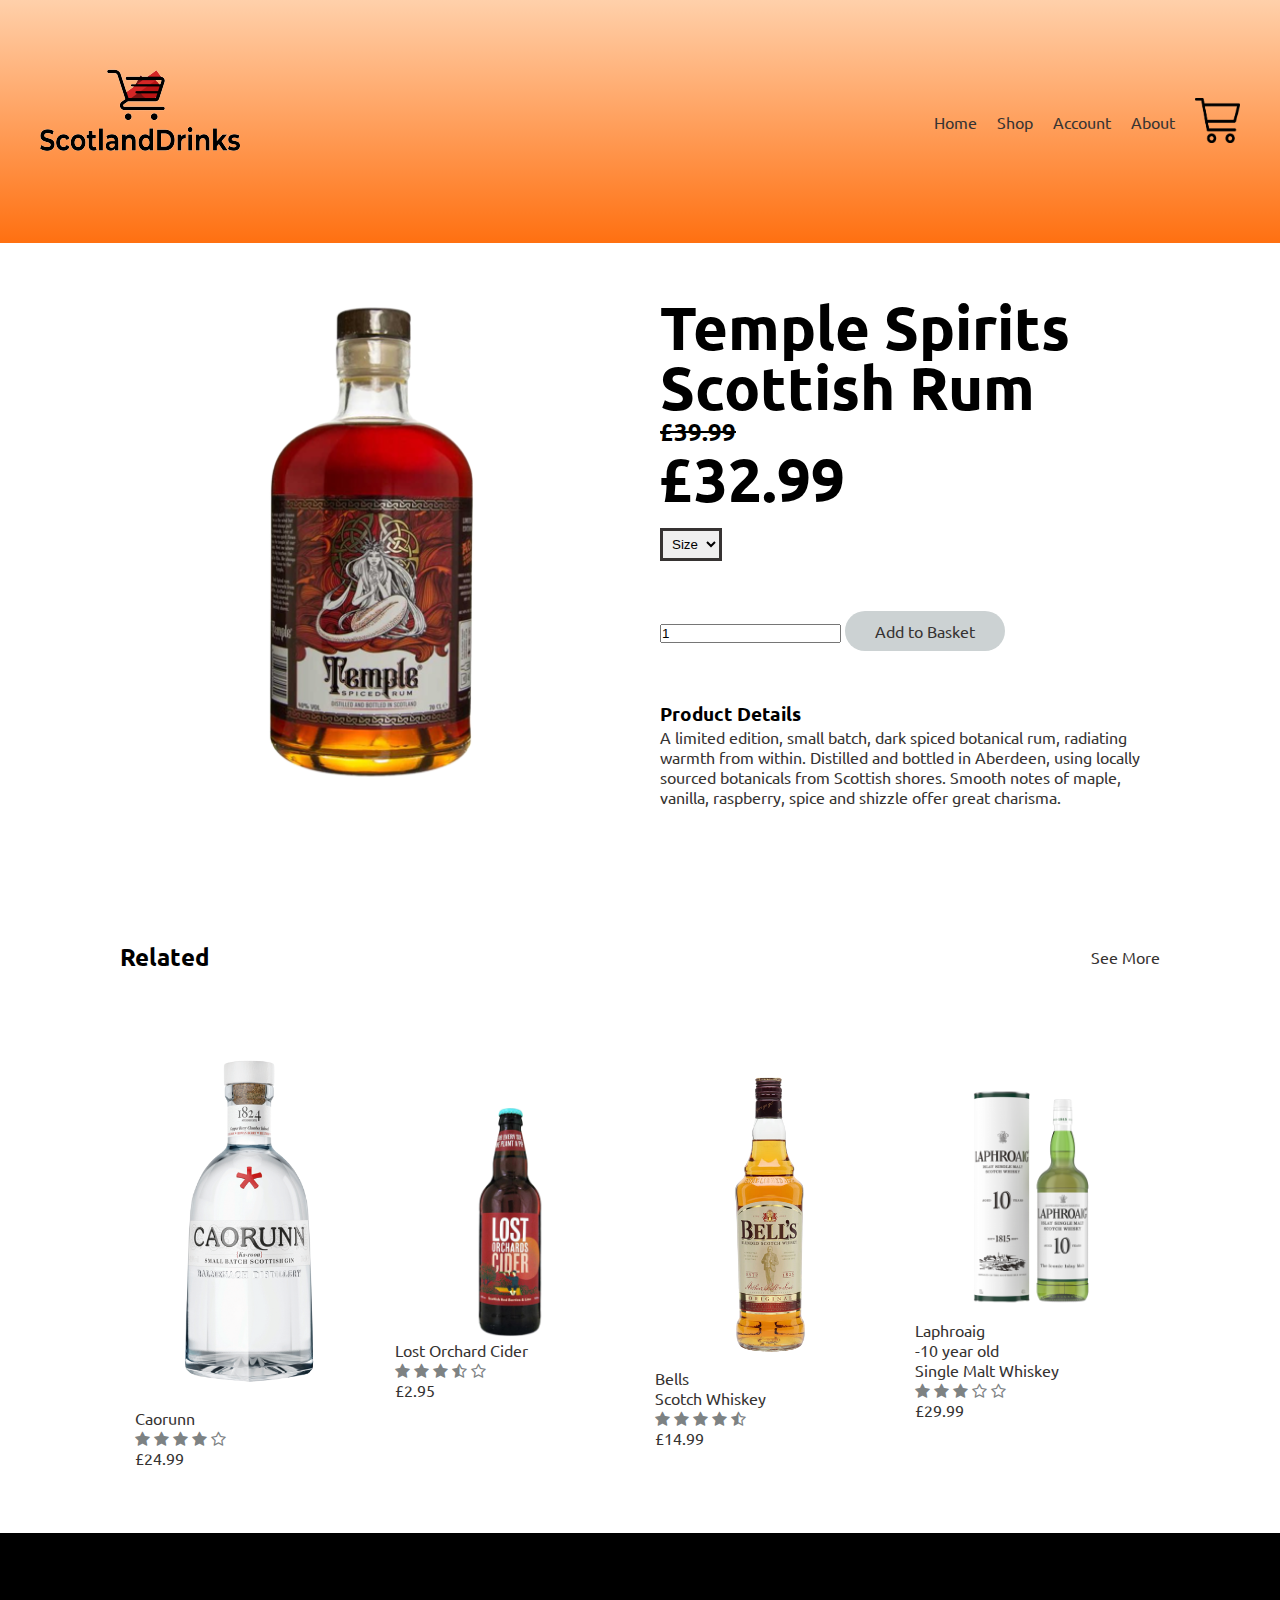
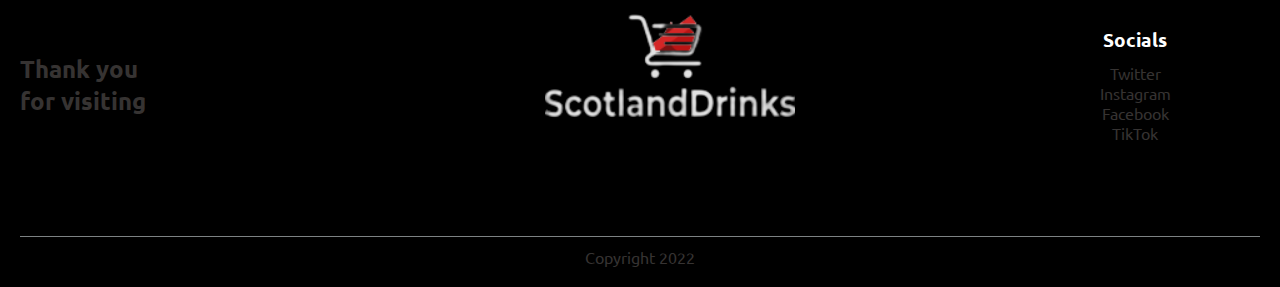
<file: wwwroot/productdetails.html>
<!DOCTYPE html>
<html lang="en">
<head>
    <meta charset="UTF-8">
    <meta name="viewport" content="width=device-width, initial-scale=1.0">
    <title>ScotlandDrinks - Products</title>
    <link rel="stylesheet" href="style.css">
    <link rel="preconnect" href="https://fonts.googleapis.com"> 
    <link rel="preconnect" href="https://fonts.gstatic.com" crossorigin> 
    <link href="https://fonts.googleapis.com/css2?family=Oswald:wght@200&family=Ubuntu:wght@300;400;500;700&display=swap" rel="stylesheet">
    <link rel="stylesheet" href="https://stackpath.bootstrapcdn.com/font-awesome/4.7.0/css/font-awesome.min.css">
</head>
<body>
   <div class="header">

   <div class="shell">
    <div class="navbar">
        <div class="logo">
            <img src="images/Logo.png" width="200px">
        </div>
        <nav>
            <ul id="menuicon">
                <li><a href="index.html">Home</a>
                <li><a href="product.html">Shop</a>
                <li><a href="account.html">Account</a>
                <li><a href="about.html">About</a>
            </ul>
        </nav>
        <a href="basket.html">
         <img alt="Qries" src="images/trolley.png" width="45px" height="45px">
        </a>
        <img src="images/BurgMenu.png" class="menuicon" onclick="menutoggle()">
    </div>
    
    </div>
</div>

<!------Product Details------>

<div class="small-shell singleprod">
    <div class="row">
        <div class="collum2">
            <img src="images/TempleRum.png" width="100%">
        </div>
        <div class="collum2">
            <h1>Temple Spirits Scottish Rum<br></h1>
            <h2 style="text-decoration:line-through;">£39.99</h2>
            <h1>£32.99</h1>
            <select>
                <option>Size</option>
                <option>70cl</option>
                <option>1L</option>
            </select>
            <input type="number" value="1">
            <a href="" class="button">Add to Basket</a>
           
            <h3>Product Details</h3>
            <p>A limited edition, small batch, dark spiced botanical rum,
                radiating warmth from within. Distilled and bottled in Aberdeen,
                using locally sourced botanicals from Scottish shores. Smooth notes of maple,
                vanilla, raspberry, spice and shizzle offer great charisma.</p>
        </div>
    </div>
</div>

<div class="small-shell">
    <div class="row row2">
        <h2>Related</h2>
        <p>See More</p>
    </div>

</div>

<div class="small-shell">

    <div class="row">
        <div class="collum4">
            <img src="images/Caorunn.png">
            <h4>Caorunn</h4>
            <div class="rating">
                <i class="fa fa-star" aria-hidden="true"></i>
                <i class="fa fa-star" aria-hidden="true"></i>
                <i class="fa fa-star" aria-hidden="true"></i>
                <i class="fa fa-star" aria-hidden="true"></i>
                <i class="fa fa-star-o" aria-hidden="true"></i>
            </div>
            <p>£24.99</p>
        </div>
        <div class="collum4">
            <img src="images/LostOrchard.png">
            <h4>Lost Orchard Cider</h4>
            <div class="rating">
                <i class="fa fa-star" aria-hidden="true"></i>
                <i class="fa fa-star" aria-hidden="true"></i>
                <i class="fa fa-star" aria-hidden="true"></i>
                <i class="fa fa-star-half-o" aria-hidden="true"></i>
                <i class="fa fa-star-o" aria-hidden="true"></i>
            </div>
            <p>£2.95</p>
        </div>
        <div class="collum4">
            <img src="images/Bells.png">
            <h4>Bells<br>Scotch Whiskey</h4>
            <div class="rating">
                <i class="fa fa-star" aria-hidden="true"></i>
                <i class="fa fa-star" aria-hidden="true"></i>
                <i class="fa fa-star" aria-hidden="true"></i>
                <i class="fa fa-star" aria-hidden="true"></i>
                <i class="fa fa-star-half-o" aria-hidden="true"></i>
            </div>
            <p>£14.99</p>
        </div>
        <div class="collum4">
            <img src="images/Laphroaig.png">
            <h4>Laphroaig<br>-10 year old<br>Single Malt Whiskey</h4>
            <div class="rating">
                <i class="fa fa-star" aria-hidden="true"></i>
                <i class="fa fa-star" aria-hidden="true"></i>
                <i class="fa fa-star" aria-hidden="true"></i>
                <i class="fa fa-star-o" aria-hidden="true"></i>
                <i class="fa fa-star-o" aria-hidden="true"></i>
            </div>
            <p>£29.99</p>
        </div>
    </div>
</div>

</div>

<!---------footer------>

    <div class="footer">
        <div class="shell">
            <div class="row">
                <div class="foot-collum1">
                    <h2>Thank you<br>for visiting</h2>
                </div>
                <div class="foot-collum2">
                    <img src="images/WhiteLogo.png">
                </div>
                <div class="foot-collum3">
                    <h3>Socials</h3>
                    <ul>
                        <li>Twitter<br></li>
                        <li>Instagram<br></li>
                        <li>Facebook<br></li>
                        <li>TikTok<br></li>
                    </ul>
                </div>
            </div>
            <hr>
            <p class="copyright">Copyright 2022</p>
        </div>
    </div>
    <!-----js toggle----->
    <script>
        var menuicon = document.getElementById("menuicon");
        
        menuicon.style.maxHeight = "0px";

        function menutoggle(){
            if(menuicon.style.maxHeight == "0px")
                {
                    menuicon.style.maxHeight = "200px";
                }
            else
                {
                    menuicon.style.maxHeight = "0px";
                }
        }
    </script>
</body>
</html>
</file>
<file: wwwroot/style.css>
*{
    margin: 0;
    padding: 0;
    box-sizing: border-box;
}

body{
    font-family: 'Oswald', sans-serif;
    font-family: 'Ubuntu', sans-serif;
}


.navbar{
    display: flex;
    align-items: center;
    padding: 20px;
}
nav{
    flex: 1;
    text-align: right;
}
nav ul{
    display: inline-block;
    list-style-type: none;
}
nav ul li{
    display: inline-block;
    margin-right: 20px;
}
a{
    text-decoration: none;
    color: #363332;
}
p{
    color: #363332;
}
.shell{
    max-width: 1300px;
    margin: auto;
    padding-right: 20px;
    padding-left: 20px;
}
.row{
    display: flex;
    flex-wrap: wrap;
    align-items: center;
    justify-content: space-around;
}
.collum2{
    flex-basis: 50%;
    min-width: 300px;
}
.collum2 img{
    max-width: 100%;
    padding: 75px 0;
   
}
.collum2 h1{
    font-size: 60px;
    line-height: 60px;
    margin: 30px 0;
}
.button{
    display: inline-block;
    background: #ccd2d3;
    color: #363332;
    padding: 10px 30px;
    margin: 50px 0;
    border-radius: 45px;
    transition: background 0.7s;
}

.button:hover{
    background: #7d8283;
}

.header{
    background: linear-gradient(rgb(255, 208, 170), #ff7011);
}
.header .row{
    margin-top: 40px;
}

.categories{
    margin: 50px 0;
}
.collum3{
    flex-basis: 30%;
    min-width: 250px;
    margin-bottom: 30px;
}
.collum3 img{
    width: 100%;
}
.small-shell{
    max-width: 1080px;
    margin: auto;
    padding-left: 20px;
    padding-right: 20px;
}
.collum4{
    flex-basis: 25%;
    padding: 15px;
    min-width: 200px;
    margin-bottom: 50px;
    transition: transform 0.7s;
}
.collum4 img{
    width: 100%;
}

.title{
    text-align: center;
    margin: 0 auto 80px;
    position: relative;
    line-height: 60px;
    color: #363332;
}

.title::after{
    content: '';
    background: #ff7011;
    width: 850px;
    height: 5px;
    border-radius: 30px;
    position: absolute;
    bottom: 0;
    left: 50%;
    transform: translateX(-50%);
}

h4{
    color:#363332;
    font-weight: normal;
}
.collum4 p{
    font-size: 16px;
}
.rating .fa{
    color: #7d8283;
}
.collum4:hover{
    transform: translateY(-7px);
}

/*offer*/
.offer{
    background: linear-gradient(rgb(255, 208, 170), #ff7011);
    margin-top: 50px;
    padding: 5px 0;
}

/*--Review--*/

.Review{
    padding-top: 75px;
}
.Review .collum3{
    text-align: center;
    padding: 35px 20px;
    cursor: pointer;
    transition: transform 0.7s;
}
.Review .collum3 img{
    width: 30px;
    margin-top: 20px;
}
.Review .collum3:hover{
    transform: translateY(-10px);
}
.Review .collum3 h3{
    font-weight: 500;
    font-size: 16px;
}
/*----brands---*/
.brands{
    margin: 50px auto;
}
.collum5{
    width: 160px;
}
.collum5 img {
    width: 100%;
    cursor: pointer;
    filter: grayscale(100%);
}
.collum5 img:hover{
    filter: grayscale(0%);
}

/*------footer-----*/

.footer{
    background: #000;
    color: #363332;
    font-size: 16px;
    padding: 20px 0 20px;
}
.footer h3{
    color: #fff;
    margin-bottom: 10px;
}
.foot-collum1, .foot-collum2, .foot-collum3{
    min-width: 250px;
    margin-bottom: 10px;
}
.foot-collum1{
    flex-basis: 25%;
}
.foot-collum2{
    flex: 1;
    text-align: center;
}
.foot-collum2 img{
    width: 250px;
    margin-bottom: 10px;
}
.foot-collum3{
    flex-basis: 12%;
    text-align: center;
}
ul{
    list-style-type: none;
}
.footer hr{
    border: none;
    background: #7d8283;
    height: 1px;
    margin: 10px 0;
}
.copyright{
    text-align: center;
}

.menuicon{
    width: 28px;
    margin-left: 20px;
    display: none;

}

/*-------Query Menu---*/

@media only screen and (max-width: 800px){
    
    nav ul{
        position: absolute;
        top: 170px;
        left: 0px;
        background: #000;
        width: 100%;
        overflow: hidden;
        transition: max-height 0.5s;
    }
    nav ul li{
        display: block;
        margin-right: 50px;
        margin-top: 10px;
        margin-bottom: 10px;
    }
    nav ul li a{
        color: #fff;
    }
    .menuicon{
        display: block;
        cursor: pointer;
    }
}

/*------Products Page---*/

.row2{
    justify-content: space-between;
    margin: 100px auto 50px;
}

select{
    border: 3px solid #363332;
    padding: 5px;
}
select:focus{
    outline: none;
}

.pagebutton{
    margin: 0 auto 50px;
}
.pagebutton span{
    display: inline-block;
    border: 3px solid #363332;
    margin-left: 10px;
    width: 35px;
    height: 35px;
    text-align: center;
    line-height: 35px;
    cursor: pointer;
}
.pagebutton span:hover{
    background: #ff7011;
    color: #fff;

}

/*---SingleProduct--*/

.singleprod{
    margin-top: 20px;
}
.singleprod .collum2 img {
    padding: 0px;
}
.singleprod .collum2{
    padding: 20px;
}
.singleprod h1{
    margin: auto;
}
.singleprod select{
    display: block;
    padding: 5px;
    margin-top: 20px;
}
.single-product input{
    width: 50px;
    height: 50px;
    padding-left: 10px;
    margin-right: 10px;
    border: solid;
}

/*-----Smallscreensize---*/

@media only screen and (max-width: 600px){
    .row{
        text-align: center;
    }
    .collum2, .collum3, .collum4{
        flex-basis: 100%;
    }
    .single-product .row{
        text-align: left;
    }
    .single-product .collum2{
        padding: 20px 0;
    }
    .single-product h1{
        font-size: 26px;
        line-height: 32px;
    }
    .b-info p{
        display: none;
    }
}

/*---Basket----*/

.basket{
    margin: 80px auto;
}
table{
    width: 100%;
    border-collapse: collapse;
}
.b-info{
    display: flex;
    flex-wrap: wrap;
}
th{
    text-align: left;
    padding: 5px;
    color: #fff;
    background: #ff7011;
    font-weight: normal;
}

td{
    padding: 10px 5px;
}
td input{
    width: 30px;
    height: 25px;
    padding: 5px;
}
td a{
    color: #ff7011;
    font-size: 12px;
}
td img{
    width: 80px;
    height: 80px;
    margin-right: 10px;
}
.total-price{
    display: flex;
    justify-content: flex-end;
}
.total-price table{
    border-top: 3px solid #ff7011;
    width: 100%;
    max-width: 400px;
}
td:last-child{
    text-align: right;
}
th:last-child{
    text-align: right;
}

/*---account-----*/

.account{
    padding: 50px 0;
    background: #fff;
}
.formholder{
    background: #e0e9eb;
    width: 300px;
    height: 400px;
    position: relative;
    text-align: center;
    padding: 20px 0;
    margin: auto;
    overflow: hidden;
}
.formholder span{
    padding: 0 10px;
    cursor: pointer;
    width: 100px;
    color: #363332;
    display: inline-block;
}
.formbutton{
    display: inline-block;
}
.formholder form{
    max-width: 300px;
    padding: 0 20px;
    position: absolute;
    top: 130px;
    transition: transform 0.5s;
}
form input{
    width: 100%;
    height: 30px;
    margin: 10px 0;
    padding: 0 10px;
    border: 3px solid #ccc;
}
form.btn{
    width: 100%;
    border: none;
    cursor: pointer;
    margin: 10px 0;
}
#LoginForm{
    left: -300px;
}
#RegistrationForm{
    left: 0px;
}
form a{
    font-size: 12px;
}
#Indicator{
    width: 100px;
    border: none;
    background: #ff7011;
    height: 3px;
    margin-top: 8px;
    transform: translateX(100px);
    transition: transform 0.5s;
}
</file>
